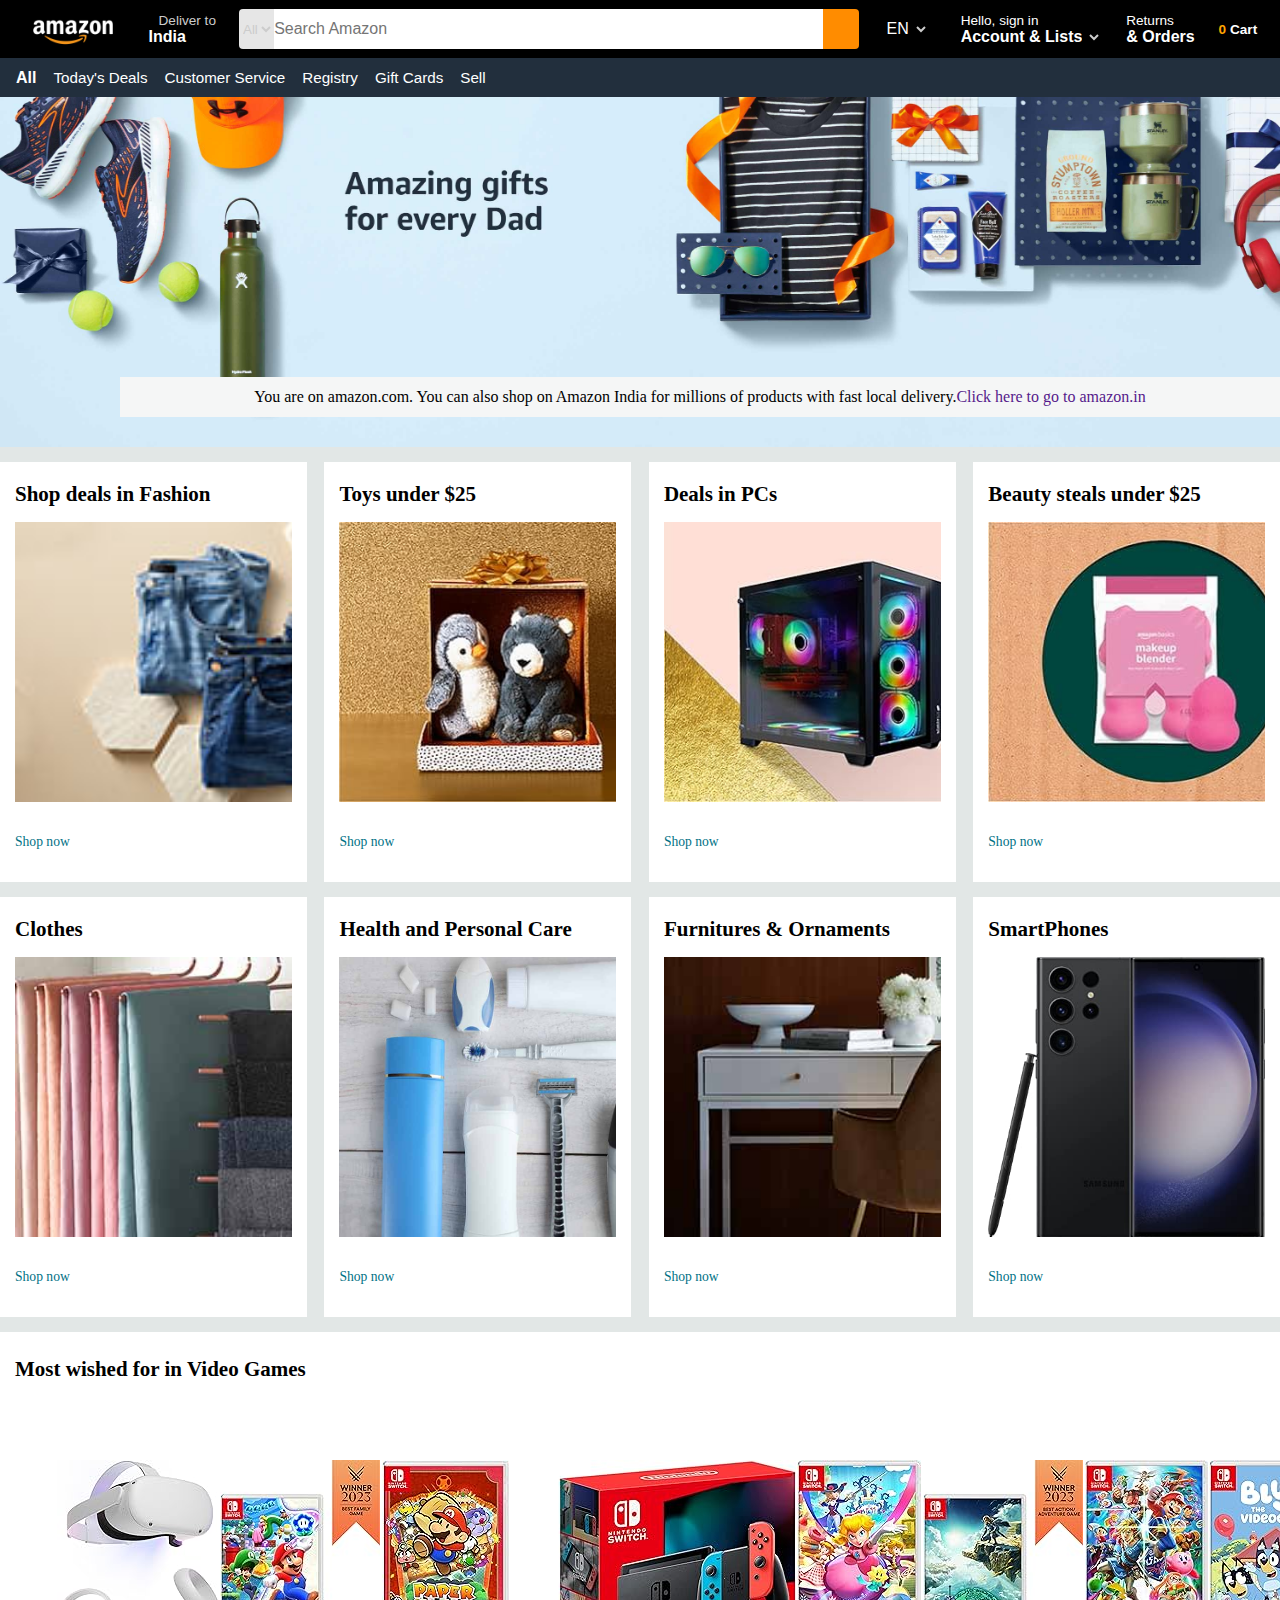
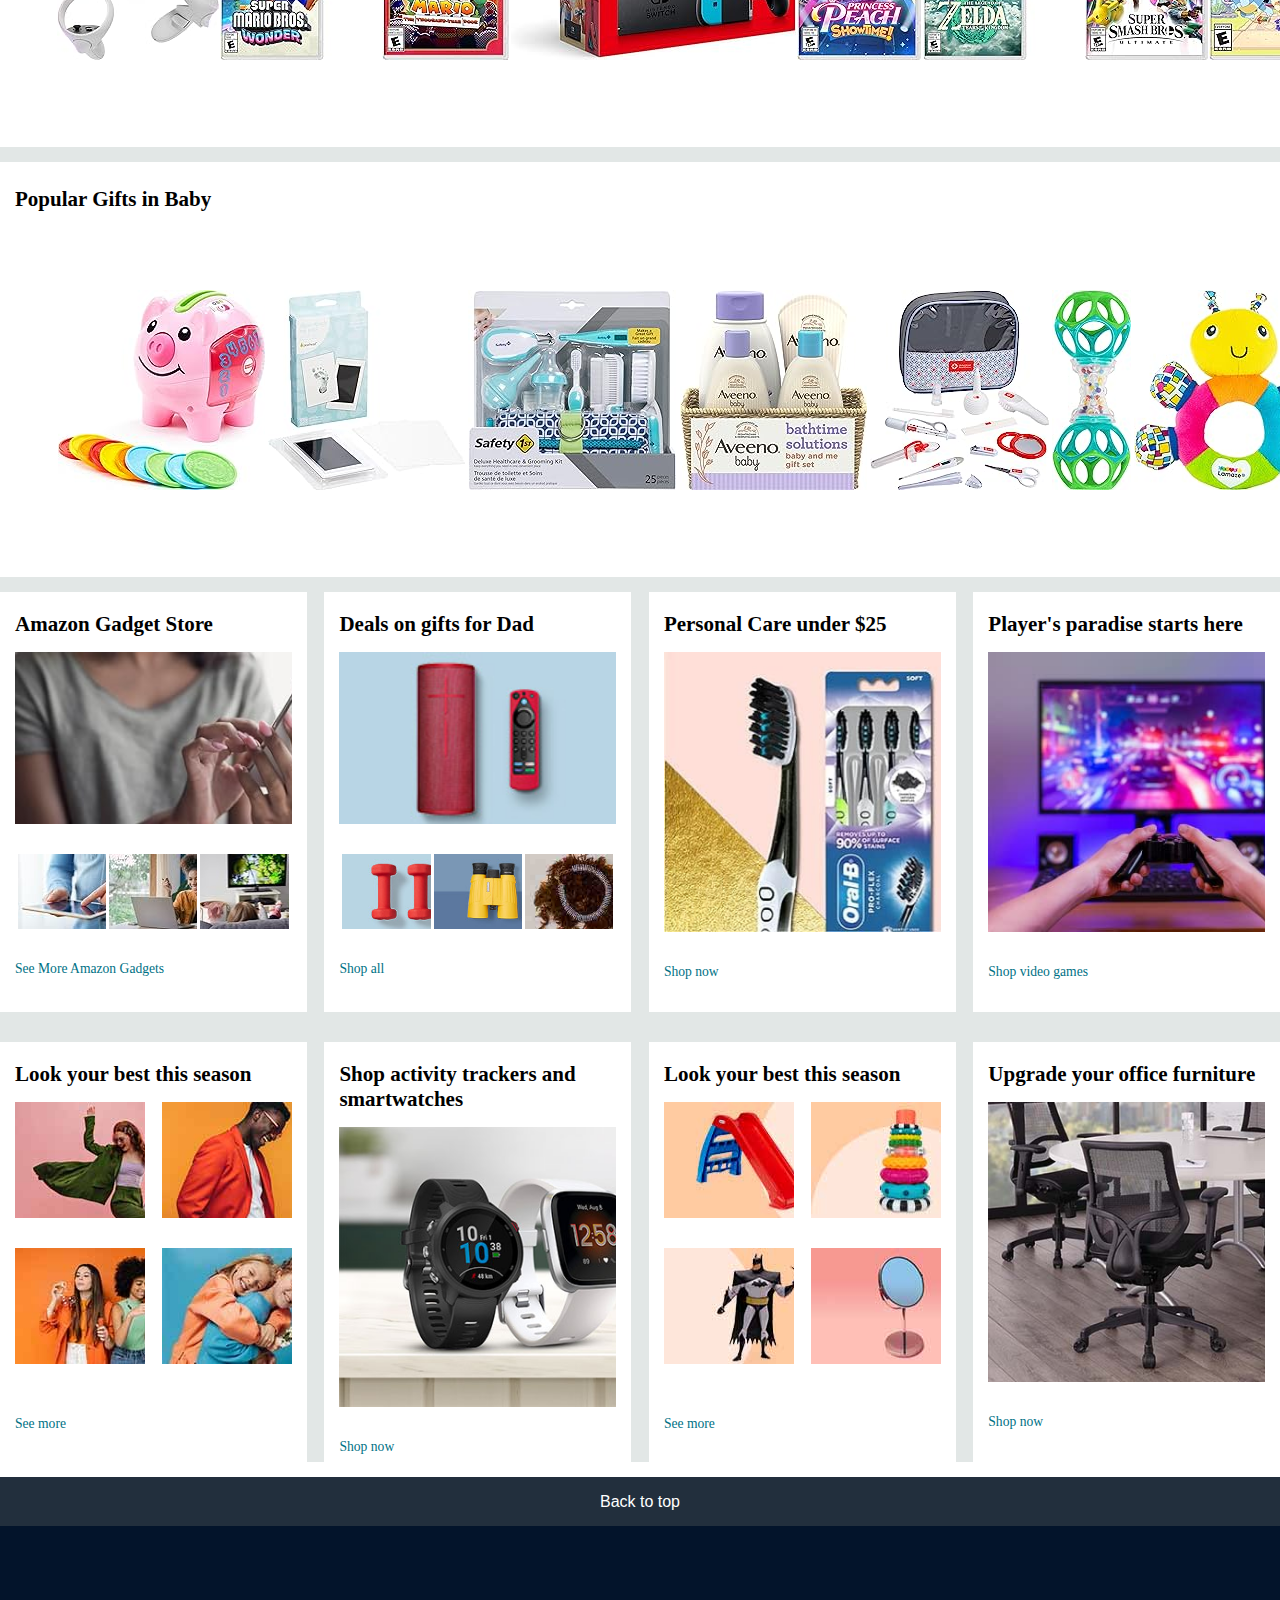
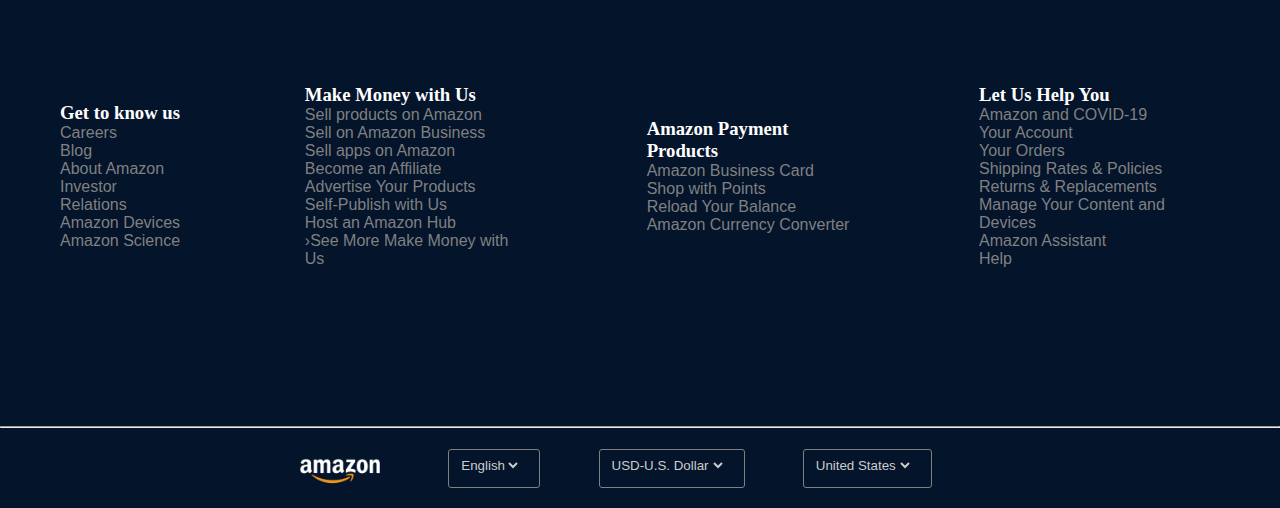
<file: index.html>
<!DOCTYPE html>
<html lang="en">
<head>
    <meta charset="UTF-8">
    <meta name="viewport" content="width=device-width, initial-scale=1.0">
    <title>Document</title>
    <link rel="stylesheet" href="https://cdnjs.cloudflare.com/ajax/libs/font-awesome/6.5.2/css/all.min.css" integrity="sha512-SnH5WK+bZxgPHs44uWIX+LLJAJ9/2PkPKZ5QiAj6Ta86w+fsb2TkcmfRyVX3pBnMFcV7oQPJkl9QevSCWr3W6A==" crossorigin="anonymous" referrerpolicy="no-referrer" />
    <link rel="stylesheet" href="style.css">
</head>
<body>
    <header>
        <div class="navbar ">
        <div class="border navlogo">
        <div class = "logo ">
            
        </div>
    </div>
    <div class="address border">
        
        <p id="text1">Deliver to</p>
        <div class="icon">
            <i class="fa-solid fa-location-dot"></i>
        <p id="text2"><b>India</b></p>
    </div>
    </div>
    <div class="searchbox">
        <select id="option">
            <option>All</option>
        </select >
        <input type="text" placeholder="Search Amazon" class="search">
        <div class="lens">
            <i class="fa-solid fa-magnifying-glass"></i>
        </div>
    </div>
    <div class="lang border">
        <i class="fa-solid fa-flag-usa"></i>
        <p class="text">EN</p>
        <select >
            <option class="en"></option>
        </select>
    </div>
    <div class="signin border">
        <p class="first-add">Hello, sign in</p>
        <div class="acc">
        <p class="second-add">Account & Lists</p>
        <select class="select"></select>
        </div>
    </div>

    <div class="returns border">
        <p class="first-add">Returns</p>
        
        <p class="second-add">& Orders</p>
    </div>

    <div class="Cart border">
        <div class="wrap">
        <p style="color: orange;">0</p>
        <i class="fa-solid fa-cart-shopping" id="icon"></i></div>
        <p>Cart</p>
    </div>
</div>

<div class="panel" >
    <div class="all border">
        <i class="fa-solid fa-bars"></i>
        <p id="menu">All</p>
    </div>
    <div class="ops">
    <a href="" class="border">Today's Deals</a>
    <a href="" class="border">Customer Service</a>
    <a href="" class="border">Registry</a>
    <a href="" class="border">Gift Cards</a>
    <a href="" class="border">Sell</a></div>

</div>
    
    </header>
    <div class="herosection">
        
        <div class="div-text">You are on amazon.com. You can also shop on Amazon India for millions of products with fast local delivery. <a href="">Click here to go to amazon.in</a>
        
        
    </div>
    </div>
    <div class="content-section">
        
            <div class="box box1">

                <div class="box-content">
                    <h1>Shop deals in Fashion</h1>
               <div class="box-image" style="background-image: url('Shop deals.jpg'); background-size: cover;"></div>
                <a href="">Shop now</a>
                </div>
            
        </div>
        
        <div class="box box1">

            <div class="box-content">
                <h1>Toys under $25</h1>
           <div class="box-image" style="background-image: url('teddy bear.jpg'); background-size: cover;"></div>
            <a href="">Shop now</a>
            </div>
        
    </div>
    <div class="box box1">

        <div class="box-content">
            <h1>Deals in PCs</h1>
       <div class="box-image" style="background-image: url('cpu.jpg'); background-size: cover;"></div>
        <a href="">Shop now</a>
        </div>
    
</div>
<div class="box box1">

    <div class="box-content">
        <h1>Beauty steals under $25</h1>
   <div class="box-image" style="background-image: url('beauty.jpg'); background-size: cover;"></div>
    <a href="">Shop now</a>
    </div>

</div>

<div class="box box1">

    <div class="box-content">
        <h1>Clothes</h1>
   <div class="box-image" style="background-image: url('box1_image.jpg'); background-size: cover;"></div>
    <a href="">Shop now</a>
    </div>

</div>

<div class="box box1">

<div class="box-content">
    <h1>Health and Personal Care</h1>
<div class="box-image" style="background-image: url('box2_image.jpg'); background-size: cover;"></div>
<a href="">Shop now</a>
</div>

</div>
<div class="box box1">

<div class="box-content">
<h1>Furnitures & Ornaments</h1>
<div class="box-image" style="background-image: url('box3_image.jpg'); background-size: cover;"></div>
<a href="">Shop now</a>
</div>

</div>
<div class="box box1">

<div class="box-content">
<h1>SmartPhones</h1>
<div class="box-image" style="background-image: url('box4_image.jpg'); background-size: cover;"></div>
<a href="">Shop now</a>
</div>
</div>
<div class="main">
    <h1>Most wished for in Video Games
    </h1>
<div class="whole">

<div>
    <img src="imagewhole2.jpg" alt="" class="imagewhole">
</div>
<div>
    <img src="whole.jpg" alt="" class="imagewhole">
</div>
<div>
    <img src="imagewhole3.jpg" alt="" class="imagewhole">
</div>
<div>
    <img src="imagewhole4.jpg" alt="" class="imagewhole">
</div>
<div>
    <img src="imagewhole5.jpg" alt="" class="imagewhole">
</div>
<div>
    <img src="imagewhole6.jpg" alt="" class="imagewhole">
</div>
<div>
    <img src="imagewhole7.jpg" alt="" class="imagewhole">
</div>
<div>
    <img src="imagewhole8.jpg" alt="" class="imagewhole">
</div>
</div>

        
</div>
<div class="main">
    <h1>Popular Gifts in Baby
    </h1>
    
<div class="whole">

<div>
    <img src="1.jpg" alt="" class="imagewhole">
</div>
<div>
    <img src="2.jpg" alt="" class="imagewhole">
</div>
<div>
    <img src="3.jpg" alt="" class="imagewhole">
</div>
<div>
    <img src="4.jpg" alt="" class="imagewhole">
</div>
<div>
    <img src="5.jpg" alt="" class="imagewhole">
</div>
<div>
    <img src="6.jpg" alt="" class="imagewhole">
</div>
<div>
    <img src="7.jpg" alt="" class="imagewhole">
</div>
</div>
</div>
    <div class="Muti-img">
        <div class="img-content">
            <h1>Amazon Gadget Store</h1>
            <div class="cont-img" style="background-image:url('girlphone.jpg') ;"></div>
            

            <div class="three-img">
                <div class="img" style="background-image: url('manphone.jpg');">
                    
                </div>
                <div class="img" style="background-image: url('laptop.jpg');"></div>
                <div class="img" style="background-image: url('Tvs.jpg');"></div>
            </div>
            <a href="" >See More Amazon Gadgets</a>
        </div>
    </div>
    <div class="Muti-img">
        <div class="img-content">
            <h1>Deals on gifts for Dad</h1>
            <div class="cont-img" style="background-image:url('speaker.jpg') ;"></div>
            

            <div class="three-img">
                <div class="img" style="background-image: url('health.jpg');">
                    
                </div>
                <div class="img" style="background-image: url('durbin.jpg');"></div>
                <div class="img" style="background-image: url('jwlry.jpg');"></div>
            </div>
            <a href="" >Shop all</a>
        </div>
    </div>
    <div class="box box1">

        <div class="box-content">
            <h1>Personal Care under $25</h1>
       <div class="box-image" style="background-image: url('personal care.jpg'); background-size: cover;"></div>
        <a href="">Shop now</a>
        </div>
    
    </div>
    <div class="box box1">

        <div class="box-content">
            <h1>Player's paradise starts here</h1>
       <div class="box-image" style="background-image: url('player.jpg'); background-size: cover;"></div>
        <a href="">Shop video games</a>
        </div>
    
    </div>
    <div class="box box1">

        <div class="box-content">
            <h1>Look your best this season</h1>
            <div class="first-two-image">
                <div class="img1" style="background-image: url('her.jpg');" ></div>
                <div class="img1" style="background-image: url('him.jpg');"></div>

            </div>
            <div class="second-two-images">
                <div class="img1" style="background-image: url('teens.jpg');" ></div>
                <div class="img1" style="background-image: url('kids.jpg');"></div>

            </div>
            <a href="">See more</a>
            
        </div>
    
    </div>
    <div class="box box1">

        <div class="box-content">
            <h1>Shop activity trackers and smartwatches</h1>
       <div class="box-image" style="background-image: url('watch.jpg'); background-size: cover;"></div>
        <a href="">Shop now</a>
        </div>
    
    </div>

    <div class="box box1">

        <div class="box-content">
            <h1>Look your best this season</h1>
            <div class="first-two-image">
                <div class="img1" style="background-image: url('play.jpg');" ></div>
                <div class="img1" style="background-image: url('toya.jpg');"></div>

            </div>
            <div class="second-two-images">
                <div class="img1" style="background-image: url('action.jpg');" ></div>
                <div class="img1" style="background-image: url('mirror.jpg');"></div>

            </div>
            <a href="">See more</a>
            
        </div>
    
    </div>
    <div class="box box1">

        <div class="box-content">
            <h1>Upgrade your office furniture</h1>
       <div class="box-image" style="background-image: url('chair.jpg'); background-size: cover;"></div>
        <a href="">Shop now</a>
        
    </div>
    </div>
    
    </div>
    <footer>
        <div class="foot-panel">
          <div>Back to top  </div>
        </div>
        <div class="foot-panel2">
           <div class="div1">

            <ul>
                <h3>Get to know us</h3>
                
                <a href="">Careers</a>
                <a href="">Blog </a>
                <a href="">About Amazon</a>
                <a href="">Investor Relations</a>
                <a href="">Amazon Devices</a>
                <a href="">Amazon Science</a>

            </ul>
           </div>
           <div class="div1">

            <ul>
                <h3>Make Money with Us</h3>
                
                <a href="">Sell products on Amazon</a>
                <a href="">Sell on Amazon Business </a>
                <a href="">Sell apps on Amazon</a>
                <a href="">Become an Affiliate</a>
                <a href="">Advertise Your Products</a>
                <a href="">Self-Publish with Us</a>
                <a href="">Host an Amazon Hub</a>
                <a href=""> ›See More Make Money with Us</a>   
            </ul>
           </div> 
           <div class="div1">

            <ul>
                <h3>Amazon Payment Products</h3>
                
                <a href="">Amazon Business Card</a>
                <a href="">Shop with Points </a>
                <a href="">Reload Your Balance</a>
                <a href="">Amazon Currency Converter</a>
            </ul>
           </div>

           <div class="div1">

            <ul>
                <h3>Let Us Help You</h3>
                
                <a href="">Amazon and COVID-19</a>
                <a href="">Your Account</a>
                <a href="">Your Orders</a>
                <a href="">Shipping Rates & Policies</a>
                <a href="">Returns & Replacements</a>
                <a href="">Manage Your Content and Devices</a>
                <a href="">
                    Amazon Assistant</a>
                    <a href="">Help</a>

            </ul>
           </div>
        </div>
        <hr>
        <div class="end">
            <div class="logo">
               
            </div>
            <div class="main2">
            <div class="select2">
                <i class="fa-solid fa-globe" style="color: white;"></i>
                <select>
                    
                    <option>English</option>
                </select>
            </div>
            <div class="select2">
                <i class="fa-solid fa-dollar-sign" style="color: white;"></i>
                <select>
                   
                    <option>USD-U.S. Dollar</option>
                </select>
            </div>
            <div class="select2">
                <i class="fa-solid fa-flag-checkered" style="color: white;"></i>
                <select>
                    <option>United States</option>
                </select>
            </div>

        </div>
        </div>
    </footer>
    
</body>
</html>
</file>
<file: style.css>
*{
    margin: 0px;
    padding: 0px;
    border: border-box;
    
}
.navbar{
    height: 58px;
    background-color: black;
    color: white;
    display: flex;
    flex-direction: row;
    align-items: center;
    justify-content: space-evenly;
    font-family: Arial, Helvetica, sans-serif;
}
.navlogo{
    height: 50px;
    width: 100px;
    
}
.logo{
    height:50px;
    width: 100px;
    background-image: url("amazon_logo.png");
    background-size: cover;
}
.border{
    border: 1.5px solid transparent;
}
.border:hover{
    border: 1.5px solid white;
}
.address{
    align-content: center;
    font-family: Arial, Helvetica, sans-serif;
}
#text1{
    font-size: 0.85rem;
    color: #CCCCCC;
    margin-left: 12px;
}
#text2{
    margin-left: 2px;
}
.icon{
    font-size: 1rem;
    display: flex;
    align-items: center;
}

/* search box */
.searchbox{
    display: flex;
    height: 40px;
    /* background-color: red; */
    /* align-items: center; */
    width: 620px;
    border-radius: 4px;
    justify-content: space-evenly;
    transition-property: all;
    /* transition-duration: 5s; */
}
#option{
    background-color: #e6e6e6;
    text-align: center;
    width: 40px;
    border-top-left-radius: 4px;
    border-bottom-left-radius: 4px;
    border: none;
}
.search{
    width: 100%;
    font-size: 1rem;
    border: none;
}
.lens{
    width: 40px;
    background-color:darkorange;
    display: flex;
    color: black;
    border: none;
    border-top-right-radius: 4px;
    border-bottom-right-radius: 4px;
    justify-content: center;
    align-items: center;
    font-size: 1.2rem;

}
.lang{
    display: flex;
    width: 55.38px;
    height: 33px;
    align-items: center;
    font-family: arial;
    
}
.searchbox:hover{
    border: 3px solid orange;
}
select{
    background-color: transparent;
    color: #CCCCCC;
    border: none;

}
.text{
    margin-left: 5px;
}

/* Sign in box */
.acc{
    display: flex;
}
.first-add{
    font-size: 0.85rem;
}
.second-add{
    font-size: 1rem;
    font-weight: bold;
}
.select{
    
    border: none;
    background-color: black;
}
/* Cart */

.Cart{
    display: flex;
    flex-wrap: wrap;
    align-items: end;
    font-size: 0.85rem;
    font-weight: bold;
    
}
.wrap{
    flex-wrap: wrap;
    margin-right: 4px;
    /* display: flex; */
    text-align: center;
    
}
.Cart i{
    font-size: 30px;
    text-align: center;
}


/* Panel */
.panel{
    display: flex;
    height: 39px;
    background-color: #222f3d;
    color: white;
    align-items: center;
    font-family: Arial, Helvetica, sans-serif;



}
.all i{
    margin-right: 5px;
    margin-left: 10px;
}
.all{
    display: flex;
    font-weight: bold;
}
.ops{
    width: 1087px;
    display: flex;
    flex-direction: row;
    font-size: 0.95rem;
}
.ops a{
    text-decoration: none;
    color: #ffffff;
    margin-left: 15px;


}

/* Hero section */
.herosection{
    height: 350px;
    width: 100%;
    background-image: url("hero image2.jpg");
    background-size: cover;
    display: flex;
    align-items: flex-end;
    

}
.div-text{
    height: 40px;
    width: 1300px;
    background-color: #f5f6f6;
    text-align: center;
    margin-left: 120px;
    display: flex;
    align-items: center;
    justify-content: center;
    margin-bottom: 30px;
} 
.div-text a{
    text-decoration: none;
    color-interpolation-filters: #007185;
    
}
/* Main-div */
.content-section{
    display: flex;
    flex-wrap: wrap;
    /* height: 385px; */
    /* width: 100%; */
    /* background-color: red; */
    /* margin-left: 120px; */
    justify-content: space-between;
    background-color: #e2e7e6;

}
.box{
    background-color: white;
    height: 385px;
    width: 306.663px;
    /* border: 2px solid black; */
    padding: 20px 0px 15px;
    margin-top: 15px;
    
}
.box1 h1{
    font-size: 21px;
}

.box-image{
    height: 280px;
    margin-bottom: 30px;
}
.box-content{
    margin: 0px 15px 0px 15px;
    /* border: 2px solid black; */
   
}
.box-content a{
    text-decoration:none ;
    font-size: 0.85rem;
    color: #007185;
}
.box-image{
    margin-top: 15px;
}
/* Multi-img */
.Muti-img{
    background-color: white;
    height: 385px;
    width: 306.663px;
    padding: 20px 0px 15px;
    margin-top: 15px;
    margin-bottom: 15px;
}
.img-content h1{
    font-size: 21px;
    color: black;
}
.img-content a{
    text-decoration:none ;
    font-size: 0.85rem;
    color: #007185;
}
.img-content{
    margin: 0px 15px 0px 15px;
}
.cont-img{
    height: 172.3px;
    background-size: cover;
    margin-bottom: 30px;
    margin-top: 15px;
    

}
.three-img{
    height: 75px;
    /* border: 2px solid black; */
    margin-bottom: 30px;
    display: flex;
    justify-content: space-evenly;
    
}
.img{
    background-size: cover;
    height: 100%;
    width: 88.154px;
    display: flex;
    
}
.first-two-image{
    height: 115.850px;
    /* border: 2px solid black; */
    display: flex;
    justify-content: space-between;
    margin-bottom: 30px;
    margin-top: 15px;
}
.img1{
    height: 100%;
    display: flex;
    background-size: auto;
    width: 130px;
    overflow: hidden;

}
.second-two-images{
    height: 115.850px;
    /* border: 2px solid black; */
    display: flex;
    justify-content: space-between;
    margin-bottom: 50px;
    margin-top: 15px;
}
/* whole */
.main{
    padding: 5px 15px 5px 15px;
    /* border: 2px solid black; */
    width: 100%;
    background-color: #ffffff;
    margin-top: 15px;
}
.main h1{
    font-size: 21px;
    margin-top: 20px;
}
.whole{
    height: 250px;
    width: 100%;
    margin-top: 15px;
    margin-bottom: 15px;
    padding: 40px;
    display: flex;
    justify-content: space-evenly;
    background-color: #ffffff;
    align-items: center;
    /* border: 2px solid black; */
    /* background-color: red; */
}
.imgwhole{
    height: 200px;
}
/* fOOTER */
.foot-panel{
    height: 49px;
    background-color: #222f3d;
    color: white;
    display: flex;
    justify-content: center;
    align-items: center;
    font-family: Arial, Helvetica, sans-serif;
    margin-top: 15px;
}
.foot-panel2{
    height: 500px;
    background-color: #03142b;
    color: white;
    display: flex;
    justify-content: center;
    /* justify-content: space-between; */
    align-items: center;
    align-content: start;

}
.div1{
    padding: 0px 60px;
}

.div1 a{
    text-decoration: none;
    display: block;
    color: grey;
    font-family:'Trebuchet MS', 'Lucida Sans Unicode', 'Lucida Grande', 'Lucida Sans', Arial, sans-serif;

}
.end{
    height: 80px;
    /* width: 100%; */
    background-color: #03142b;
    display: flex;
    justify-content: center;
    align-items: center;
}
.main2{
    display: flex;
    width: 600px;
    background-color: #03142b;
    justify-content: space-evenly;
    align-items: center;
}
.select2{
    height: 25px;
    /* width: px; */
    background-color: transparent;
    border: 1px solid grey;
    border-radius: 3px;
    padding: 6px 18px 6px 8px;
}
</file>
